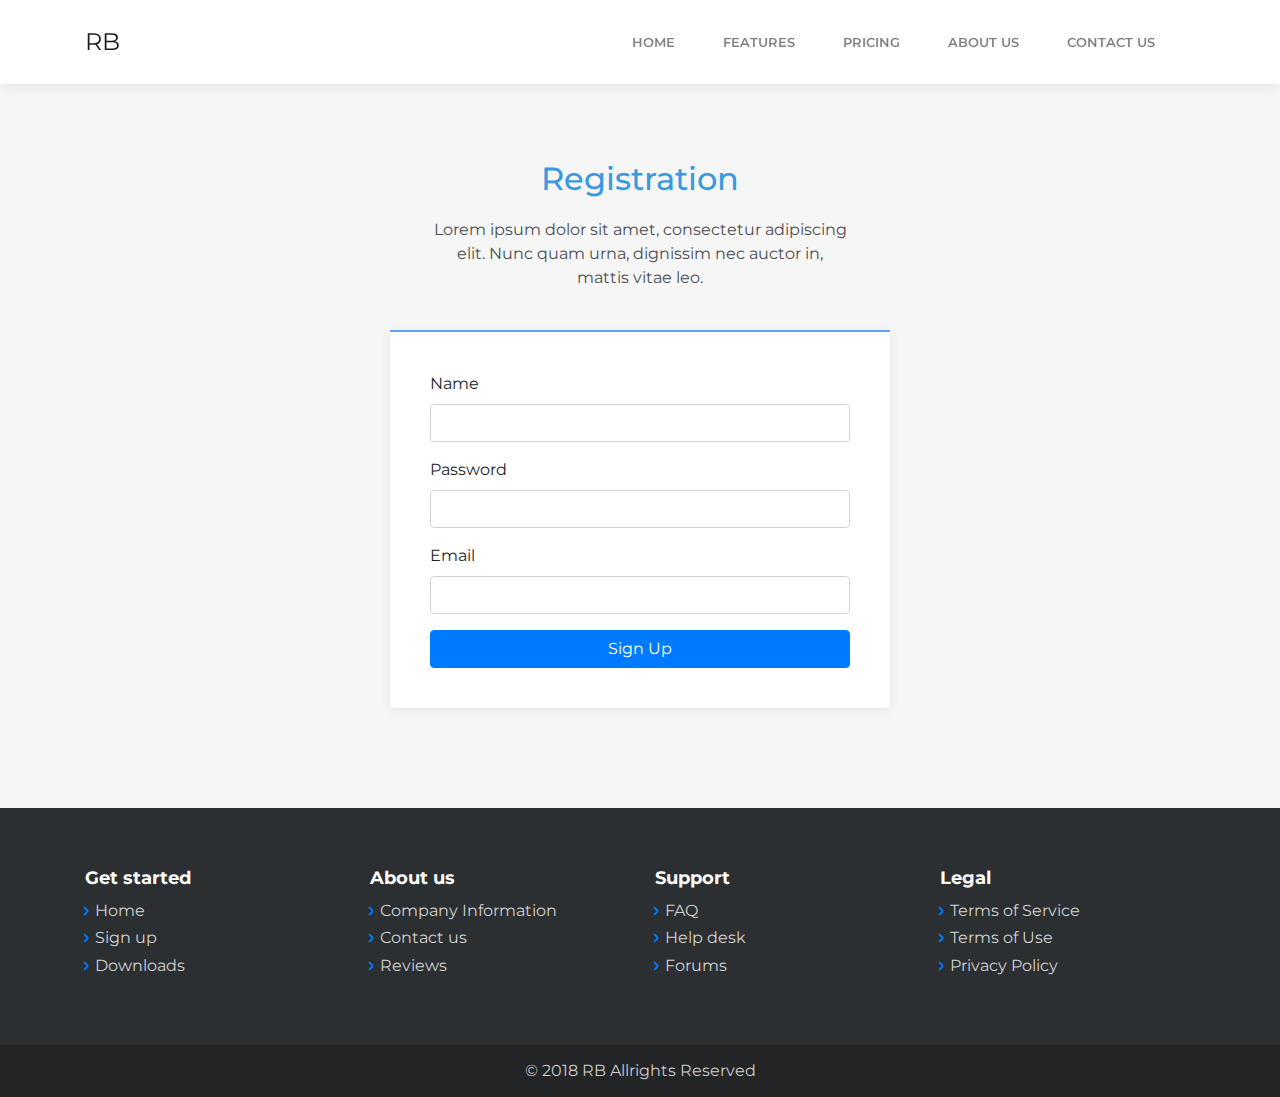
<file: registration.html>
<!DOCTYPE html>
<html>

<head>
    <meta charset="utf-8">
    <meta name="viewport" content="width=device-width, initial-scale=1.0">
    <title>Register - RB</title>
    <link rel="stylesheet" href="assets/bootstrap/css/bootstrap.min.css">
    <link rel="stylesheet" href="https://fonts.googleapis.com/css?family=Montserrat:400,400i,700,700i,600,600i">
    <link rel="stylesheet" href="assets/fonts/simple-line-icons.min.css">
</head>

<body>
    <nav class="navbar navbar-light navbar-expand-lg fixed-top bg-white clean-navbar">
        <div class="container"><a class="navbar-brand logo" href="#">RB</a><button class="navbar-toggler" data-toggle="collapse" data-target="#navcol-1"><span class="sr-only">Toggle navigation</span><span class="navbar-toggler-icon"></span></button>
            <div class="collapse navbar-collapse"
                id="navcol-1">
                <ul class="nav navbar-nav ml-auto">
                    <li class="nav-item" role="presentation"><a class="nav-link" href="index.html">Home</a></li>
                    <li class="nav-item" role="presentation"><a class="nav-link" href="features.html">Features</a></li>
                    <li class="nav-item" role="presentation"><a class="nav-link" href="pricing.html">Pricing</a></li>
                    <li class="nav-item" role="presentation"><a class="nav-link" href="about-us.html">About Us</a></li>
                    <li class="nav-item" role="presentation"><a class="nav-link" href="contact-us.html">Contact Us</a></li>
                </ul>
            </div>
        </div>
    </nav>
    <main class="page registration-page">
        <section class="clean-block clean-form dark">
            <div class="container">
                <div class="block-heading">
                    <h2 class="text-info">Registration</h2>
                    <p>Lorem ipsum dolor sit amet, consectetur adipiscing elit. Nunc quam urna, dignissim nec auctor in, mattis vitae leo.</p>
                </div>
                <form class="needs-validation" novalidate method="post">
                    <div class="form-group"><label for="name">Name</label><input class="form-control item" type="text" id="name" required>
                        <div class="invalid-feedback">
                        Please enter your name.
                        </div></div>
                    <div class="form-group"><label for="password">Password</label><input class="form-control item" type="password" id="password" required>
                    
                        <div class="invalid-feedback">
                            Enter a password.
                            </div>
                    </div>
                    <div class="form-group"><label for="email">Email</label><input class="form-control item" type="email" id="email" pattern="[a-z0-9._%+-]+@[a-z0-9.-]+\.[a-z]{2,4}$" required>
                    
                        <div class="invalid-feedback">
                            Enter a valid email id
                            </div>
                    </div><button class="btn btn-primary btn-block" type="submit">Sign Up</button></form>
            </div>
        </section>
    </main>
    <footer class="page-footer dark">
        <div class="container">
            <div class="row">
                <div class="col-sm-3">
                    <h5>Get started</h5>
                    <ul>
                        <li><a href="#">Home</a></li>
                        <li><a href="#">Sign up</a></li>
                        <li><a href="#">Downloads</a></li>
                    </ul>
                </div>
                <div class="col-sm-3">
                    <h5>About us</h5>
                    <ul>
                        <li><a href="#">Company Information</a></li>
                        <li><a href="#">Contact us</a></li>
                        <li><a href="#">Reviews</a></li>
                    </ul>
                </div>
                <div class="col-sm-3">
                    <h5>Support</h5>
                    <ul>
                        <li><a href="#">FAQ</a></li>
                        <li><a href="#">Help desk</a></li>
                        <li><a href="#">Forums</a></li>
                    </ul>
                </div>
                <div class="col-sm-3">
                    <h5>Legal</h5>
                    <ul>
                        <li><a href="#">Terms of Service</a></li>
                        <li><a href="#">Terms of Use</a></li>
                        <li><a href="#">Privacy Policy</a></li>
                    </ul>
                </div>
            </div>
        </div>
        <div class="footer-copyright">
            <p>© 2018 RB Allrights Reserved</p>
        </div>
    </footer>
    <script src="assets/js/jquery.min.js"></script>
    <script src="assets/bootstrap/js/bootstrap.min.js"></script>
    <script src="assets/js/theme.js"></script>
    <script>
        // Example starter JavaScript for disabling form submissions if there are invalid fields
        (function() {
          'use strict';
          window.addEventListener('load', function() {
            // Fetch all the forms we want to apply custom Bootstrap validation styles to
            var forms = document.getElementsByClassName('needs-validation');
            // Loop over them and prevent submission
            var validation = Array.prototype.filter.call(forms, function(form) {
              form.addEventListener('submit', function(event) {
                if (form.checkValidity() === false) {
                  event.preventDefault();
                  event.stopPropagation();
                }
                form.classList.add('was-validated');
              }, false);
            });
          }, false);
        })();
        </script>
</body>

</html>
</file>
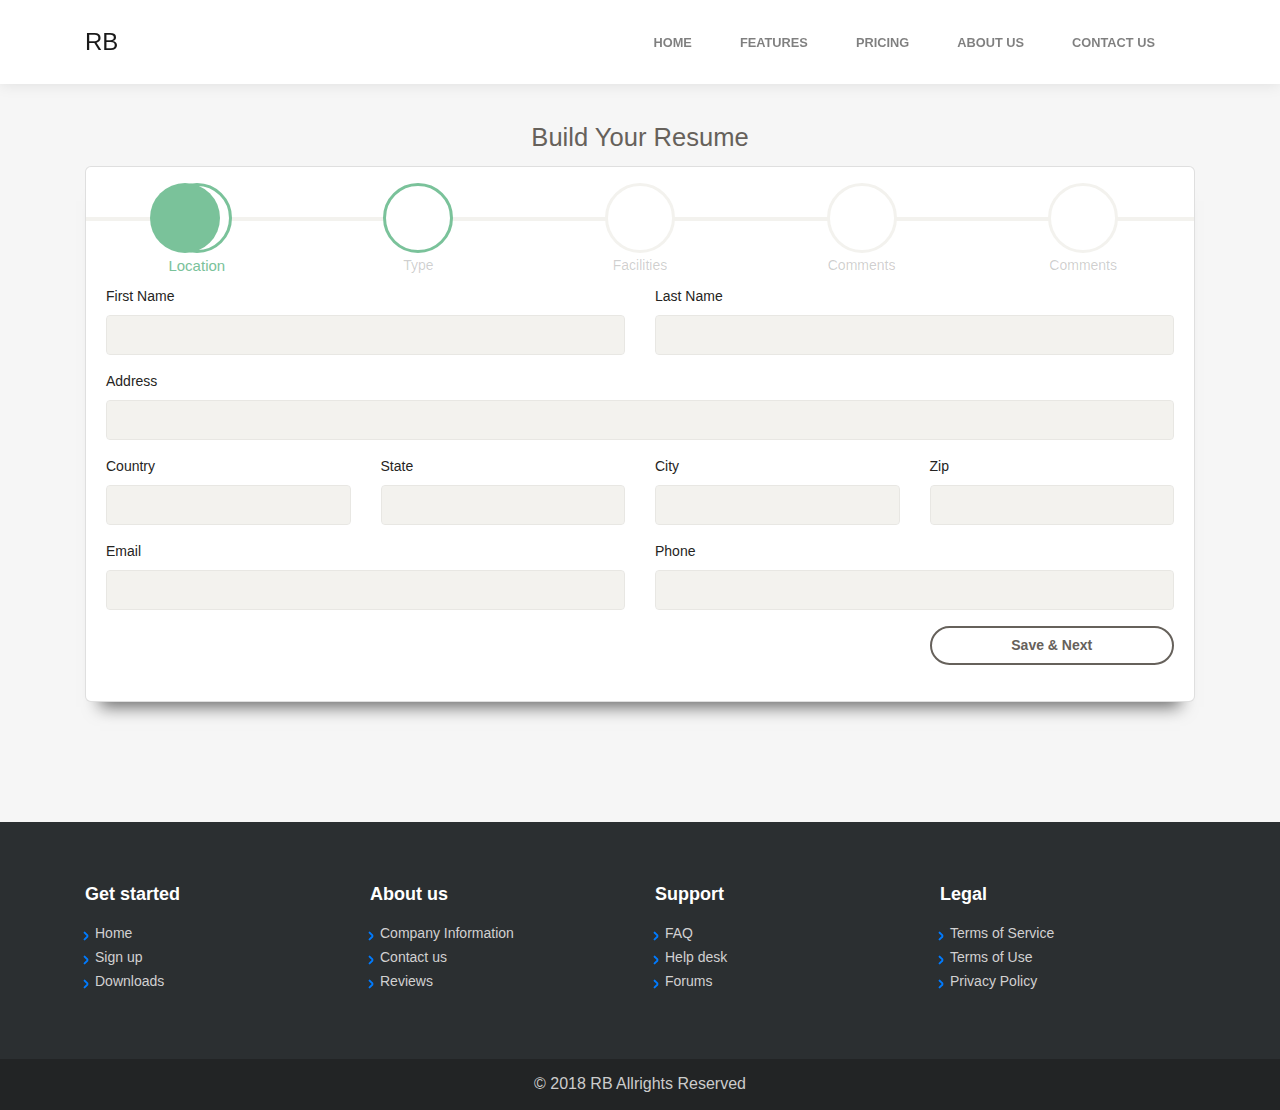
<file: resume-step1.html>
<!DOCTYPE html>
<html>
<head>
    <meta charset="utf-8">
    <meta name="viewport" content="width=device-width, initial-scale=1.0">
    <title>Register - RB</title>
    <link rel="stylesheet" href="assets/bootstrap/css/bootstrap.min.css">
    <link rel="stylesheet" href="https://fonts.googleapis.com/css?family=Montserrat:400,400i,700,700i,600,600i">
    <link rel="stylesheet" href="assets/fonts/simple-line-icons.min.css">
    
    <link rel="stylesheet" href="assets/css/paper-bootstrap-wizard.css">
    <link rel="stylesheet" href="https://use.fontawesome.com/releases/v5.1.1/css/all.css" integrity="sha384-O8whS3fhG2OnA5Kas0Y9l3cfpmYjapjI0E4theH4iuMD+pLhbf6JI0jIMfYcK3yZ" crossorigin="anonymous">


    <link rel="stylesheet" href="assets/css/style.css">
</head>
<body>
    <nav class="navbar navbar-light navbar-expand-lg fixed-top bg-white clean-navbar">
        <div class="container"><a class="navbar-brand logo" href="#">RB</a><button class="navbar-toggler" data-toggle="collapse" data-target="#navcol-1"><span class="sr-only">Toggle navigation</span><span class="navbar-toggler-icon"></span></button>
            <div class="collapse navbar-collapse"
                id="navcol-1">
                <ul class="nav navbar-nav ml-auto">
                    <li class="nav-item" role="presentation"><a class="nav-link" href="index.html">Home</a></li>
                    <li class="nav-item" role="presentation"><a class="nav-link" href="features.html">Features</a></li>
                    <li class="nav-item" role="presentation"><a class="nav-link" href="pricing.html">Pricing</a></li>
                    <li class="nav-item" role="presentation"><a class="nav-link" href="about-us.html">About Us</a></li>
                    <li class="nav-item" role="presentation"><a class="nav-link" href="contact-us.html">Contact Us</a></li>
                </ul>
            </div>
        </div>
    </nav>
    <main class="page registration-page">
        <section class="clean-block clean-form dark">
            <div class="container"><div class="block-heading"></div>
                <h3 class="resume-wizard-head">Build Your Resume</h3>
                <div class="card wizard-card" data-color="green" id="wizard">
                    
                    <form action="" method="" novalidate="novalidate" class="wizardform">

                    
                    <!-- <ul class="nav nav-tabs">
                        <li class="nav-item"><a class="nav-link active" role="tab" data-toggle="tab" href="#tab-1">Personal Details</a></li>
                        <li class="nav-item"><a class="nav-link" role="tab" data-toggle="tab" href="#tab-2">Experience</a></li>
                        <li class="nav-item"><a class="nav-link" role="tab" data-toggle="tab" href="#tab-3">Education</a></li>
                        <li class="nav-item"><a class="nav-link" role="tab" data-toggle="tab" href="#tab-4">Skills</a></li>
                        <li class="nav-item"><a class="nav-link" role="tab" data-toggle="tab" href="#tab-5">Summary</a></li>
                    </ul> -->

                    <div class="wizard-navigation">
                        <div class="progress-with-circle">
                            <div class="progress-bar" role="progressbar" aria-valuenow="1" aria-valuemin="1" aria-valuemax="4" style="width: 12.5%;"></div>
                        </div>
                        <ul class="nav nav-pills">
                            <li class="active" style="width: 25%;">
                                <a href="#tab-1" data-toggle="tab" aria-expanded="true">
                                    <div class="icon-circle checked">
                                        <i class="ti-map"></i>
                                    </div>
                                    Location
                                </a>
                            </li>
                            <li class="" style="width: 25%;">
                                <a href="#type" data-toggle="tab" aria-expanded="false">
                                    <div class="icon-circle checked">
                                        <i class="ti-direction-alt"></i>
                                    </div>
                                    Type
                                </a>
                            </li>
                            <li style="width: 25%;">
                                <a href="#tab-2" data-toggle="tab">
                                    <div class="icon-circle">
                                        <i class="ti-panel"></i>
                                    </div>
                                    Facilities
                                </a>
                            </li>
                            <li style="width: 25%;">
                                <a href="#tab-3" data-toggle="tab">
                                    <div class="icon-circle">
                                        <i class="ti-comments"></i>
                                    </div>
                                    Comments
                                </a>
                            </li>

                            <li style="width: 25%;">
                                <a href="#tab-4" data-toggle="tab">
                                    <div class="icon-circle">
                                        <i class="ti-comments"></i>
                                    </div>
                                    Comments
                                </a>
                            </li>

                        </ul>
                    </div>


                    <div class="tab-content">
                        <div class="tab-pane active" role="tabpanel" id="tab-1">
                            <form class="resume-wizard">
                                <div class="row">
                                    <div class="form-group col-sm-6"><label>First Name</label><input class="form-control" type="text"></div>
                                    <div class="form-group col-sm-6"><label>Last Name</label><input class="form-control" type="text"></div>
                                </div>

                                <div class="row">
                                        <div class="form-group col-sm-12"><label>Address</label><input class="form-control" type="text"></div>
                                </div>

                                <div class="row">
                                        <div class="form-group col-sm-3"><label>Country</label><input class="form-control" type="text"></div>
                                        <div class="form-group col-sm-3"><label>State</label><input class="form-control" type="text"></div>
                                        <div class="form-group col-sm-3"><label>City</label><input class="form-control" type="text"></div>
                                        <div class="form-group col-sm-3"><label>Zip</label><input class="form-control" type="text"></div>
                                </div>
                                <div class="row">
                                        <div class="form-group col-sm-6"><label>Email</label><input class="form-control" type="text"></div>
                                        <div class="form-group col-sm-6"><label>Phone</label><input class="form-control" type="text"></div>
                                </div>
                                <div class="row">
                                        <div class="form-group col-sm-9"></div>
                                        <div class="form-group col-sm-3"><button class="btn btn-outline-primary btn-block btn-next" type="button">Save & Next</button></div>
                                </div>
                            </form>
                        </div>
                        <div class="tab-pane" role="tabpanel" id="tab-2">
                                <form class="resume-wizard">
                                        <div class="row">
                                            <div class="form-group col-sm-6"><label>Employer</label><input class="form-control" type="text"></div>
                                            <div class="form-group col-sm-6"><label>Job Title</label><input class="form-control" type="text"></div>
                                        </div>
                                        <div class="row">
                                                <div class="form-group col-sm-4"><label>Country</label><input class="form-control" type="text"></div>
                                                <div class="form-group col-sm-4"><label>State</label><input class="form-control" type="text"></div>
                                                <div class="form-group col-sm-4"><label>City</label><input class="form-control" type="text"></div>
                                        </div>
                                        <div class="row">
                                                    <div class="form-group col-sm-6">
                                                        <label>Start Date</label>
                                                        <div class="row no-gutters">
                                                            <input class="form-control col-sm-5" type="text">
                                                            <input class="form-control col-sm-5 offset-sm-1" type="text">
                                                        </div>
                                                    </div>
                                                    <div class="form-group col-sm-6">
                                                            <label>End Date</label>
                                                            <div class="row no-gutters">
                                                            <input class="form-control col-sm-5" type="text">
                                                            <input class="form-control col-sm-5 offset-sm-1" type="text">
                                                            </div>
                                                        </div>


                                        </div>

                                        <div class="row">
                                                <div class="form-group col-sm-12"><label>Job Description</label>
                                                    <textarea class="form-control" id="exampleFormControlTextarea1" rows="3"></textarea>
                                                
                                                </div>
                                        </div>


                                        <div class="row">
                                                <div class="form-group col-sm-9"></div>
                                                <div class="form-group col-sm-3"><button class="btn btn-outline-primary btn-block" type="button">Save & Next</button></div>
                                        </div>
                                    </form>

                        </div>
                        <div class="tab-pane" role="tabpanel" id="tab-3">
                            
                            <form class="resume-wizard">
                                <div class="row">
                                    <div class="form-group col-sm-6"><label>School Name</label><input class="form-control" type="text"></div>
                                    <div class="form-group col-sm-6">&nbsp;</div>
                                </div>
                                <div class="row">
                                        <div class="form-group col-sm-4"><label>Country</label><input class="form-control" type="text"></div>
                                        <div class="form-group col-sm-4"><label>State</label><input class="form-control" type="text"></div>
                                        <div class="form-group col-sm-4"><label>City</label><input class="form-control" type="text"></div>
                                </div>
                                <div class="row">
                                            <div class="form-group col-sm-4">
                                                <label>Select a Degree</label>
                                                    <input class="form-control" type="text">
                                        
                                           
                                            </div>

                                            <div class="form-group col-sm-4">
                                                <label>Subject</label>
                                                    <input class="form-control" type="text">
                                        
                                           
                                            </div>


                                            <div class="form-group col-sm-4">
                                                    <label>Graduation Date</label>
                                                    <div class="row no-gutters">
                                                    <input class="form-control col-sm-5" type="text">
                                                    <input class="form-control col-sm-5 offset-sm-1" type="text">
                                                    </div>
                                                </div>


                                </div>

                                <div class="row">
                                        <div class="form-group col-sm-9"></div>
                                        <div class="form-group col-sm-3"><button class="btn btn-outline-primary btn-block" type="button">Save & Next</button></div>
                                </div>
                            </form>

                        </div>

                        <div class="tab-pane" role="tabpanel" id="tab-4">
                            
                            <form class="resume-wizard">
                                <div class="row">
                                    <div class="form-group col-sm-6"><label>Skill</label><input class="form-control" type="text"></div>
                                    <div class="form-group col-sm-6"><label>Level</label><input class="form-control" type="text"></div>
                                </div>
                                <div class="row">
                                    <div class="form-group col-sm-6"><label>Skill</label><input class="form-control" type="text"></div>
                                    <div class="form-group col-sm-6"><label>Level</label><input class="form-control" type="text"></div>
                                </div>
                                <div class="row">
                                    <div class="form-group col-sm-6"><label>Skill</label><input class="form-control" type="text"></div>
                                    <div class="form-group col-sm-6"><label>Level</label><input class="form-control" type="text"></div>
                                </div>


                                <div class="row">
                                    <div class="form-group col-sm-9"></div>
                                    <div class="form-group col-sm-3"><button class="btn btn-outline-primary btn-block" type="button">Save & Next</button></div>
                            </div>
                            </form>
                        </div>
                        <div class="tab-pane" role="tabpanel" id="tab-5">
                            <form class="resume-wizard">
                                <div class="row">
                                    <div class="form-group col-sm-12"><label>Professional Summary</label>
                                        <textarea class="form-control" id="exampleFormControlTextarea1" rows="3"></textarea>
                                    
                                    </div>
                            </div>
                            <div class="row">
                                <div class="form-group col-sm-9"></div>
                                <div class="form-group col-sm-3"><button class="btn btn-outline-primary btn-block" type="button">Save & Next</button></div>
                        </div>
                            </form>
                        </div>

                    
                    
                    
                    
                    </div>
                    </form>
                </div>
            </div>
        </section>
    </main>
    <footer class="page-footer dark">
        <div class="container">
            <div class="row">
                <div class="col-sm-3">
                    <h5>Get started</h5>
                    <ul>
                        <li><a href="#">Home</a></li>
                        <li><a href="#">Sign up</a></li>
                        <li><a href="#">Downloads</a></li>
                    </ul>
                </div>
                <div class="col-sm-3">
                    <h5>About us</h5>
                    <ul>
                        <li><a href="#">Company Information</a></li>
                        <li><a href="#">Contact us</a></li>
                        <li><a href="#">Reviews</a></li>
                    </ul>
                </div>
                <div class="col-sm-3">
                    <h5>Support</h5>
                    <ul>
                        <li><a href="#">FAQ</a></li>
                        <li><a href="#">Help desk</a></li>
                        <li><a href="#">Forums</a></li>
                    </ul>
                </div>
                <div class="col-sm-3">
                    <h5>Legal</h5>
                    <ul>
                        <li><a href="#">Terms of Service</a></li>
                        <li><a href="#">Terms of Use</a></li>
                        <li><a href="#">Privacy Policy</a></li>
                    </ul>
                </div>
            </div>
        </div>
        <div class="footer-copyright">
            <p>© 2018 RB Allrights Reserved</p>
        </div>
    </footer>
    <script src="assets/js/jquery.min.js"></script>
    <script src="assets/bootstrap/js/bootstrap.min.js"></script>
    <script src="assets/js/jquery.bootstrap.wizard.js" type="text/javascript"></script>
    <script src="assets/js/theme.js"></script>
</body>
</html>
</file>
<file: assets/css/style.css>
.clean-block .block-heading {
  padding-top:20px;
  margin-bottom:20px;
}

.clean-block .resume-wizard-head{
  text-align: center
}

.clean-block.clean-form form.resume-wizard {
  max-width: 100%;
  border:1px solid #dee2e6;
  border-top:none;

}

.clean-block.clean-form form.wizardform{
  border:none;
  max-width: none;
  margin:0;
  padding: 0;
  box-shadow: none;
}
</file>
